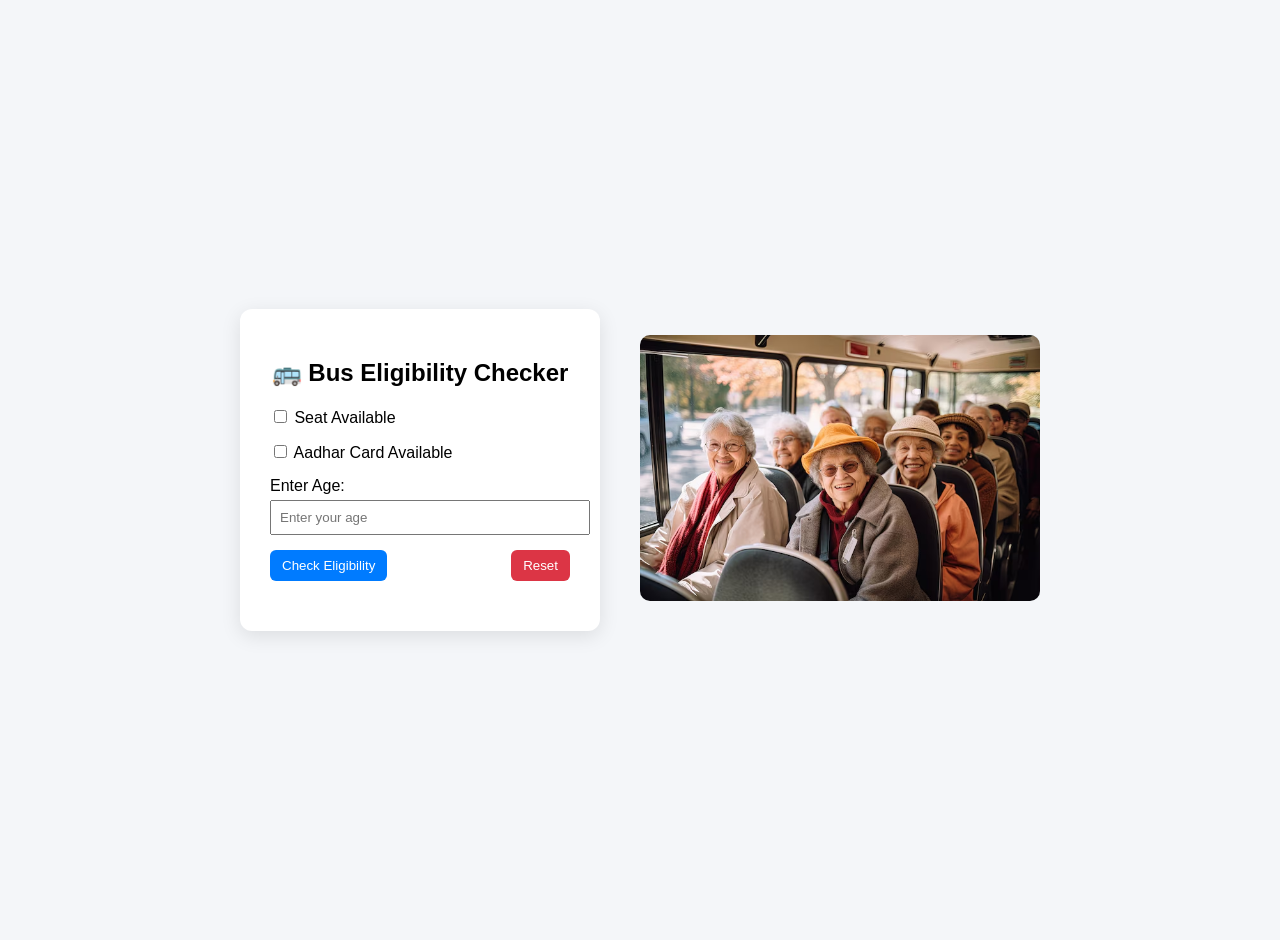
<file: index.html>
<!DOCTYPE html>
<html lang="en">
<head>
    <meta charset="UTF-8">
    <title>Senior Citizen Bus Eligibility Checker</title>
    <meta name="viewport" content="width=device-width, initial-scale=1.0">
    <link rel="stylesheet" href="style.css">
</head>
<body>

<div class="container">

    <div class="card">
        <h2>🚌 Bus Eligibility Checker</h2>

        <label>
            <input type="checkbox" id="seatCheck">
            Seat Available
        </label>

        <label>
            <input type="checkbox" id="aadharCheck">
            Aadhar Card Available
        </label>

        <label>
            Enter Age:
            <input type="number" id="ageInput" placeholder="Enter your age">
        </label>

        <div class="buttons">
            <button id="checkBtn">Check Eligibility</button>
            <button id="resetBtn" class="reset">Reset</button>
        </div>

        <p id="result"></p>
    </div>

    <div class="image-box">
        <img src="bus.jpg" alt="Bus Image" id="busImg">
    </div>

</div>

<script src="script.js"></script>
</body>
</html>
</file>
<file: style.css>
body {
    margin: 0;
    font-family: Arial, sans-serif;
    background-color: #f4f6f9;
}

.container {
    display: flex;
    justify-content: center;
    align-items: center;
    height: 100vh;
    gap: 40px;
    padding: 20px;
}

.card {
    background: white;
    padding: 30px;
    border-radius: 12px;
    box-shadow: 0 5px 20px rgba(0,0,0,0.1);
    width: 300px;
}

.card h2 {
    text-align: center;
    margin-bottom: 20px;
}

label {
    display: block;
    margin-bottom: 15px;
}

input[type="number"] {
    width: 100%;
    padding: 8px;
    margin-top: 5px;
}

.buttons {
    display: flex;
    justify-content: space-between;
    margin-top: 15px;
}

button {
    padding: 8px 12px;
    border: none;
    border-radius: 6px;
    cursor: pointer;
    background-color: #007bff;
    color: white;
    transition: 0.3s;
}

button:hover {
    opacity: 0.85;
}

.reset {
    background-color: #dc3545;
}

#result {
    margin-top: 20px;
    font-weight: bold;
    text-align: center;
}

.image-box img {
    width: 400px;
    border-radius: 10px;
    transition: 0.3s;
}
@media (max-width: 768px) {
    .container {
        flex-direction: column;
        height: auto;
    }

    .image-box img {
        width: 90%;
    }
}
</file>
